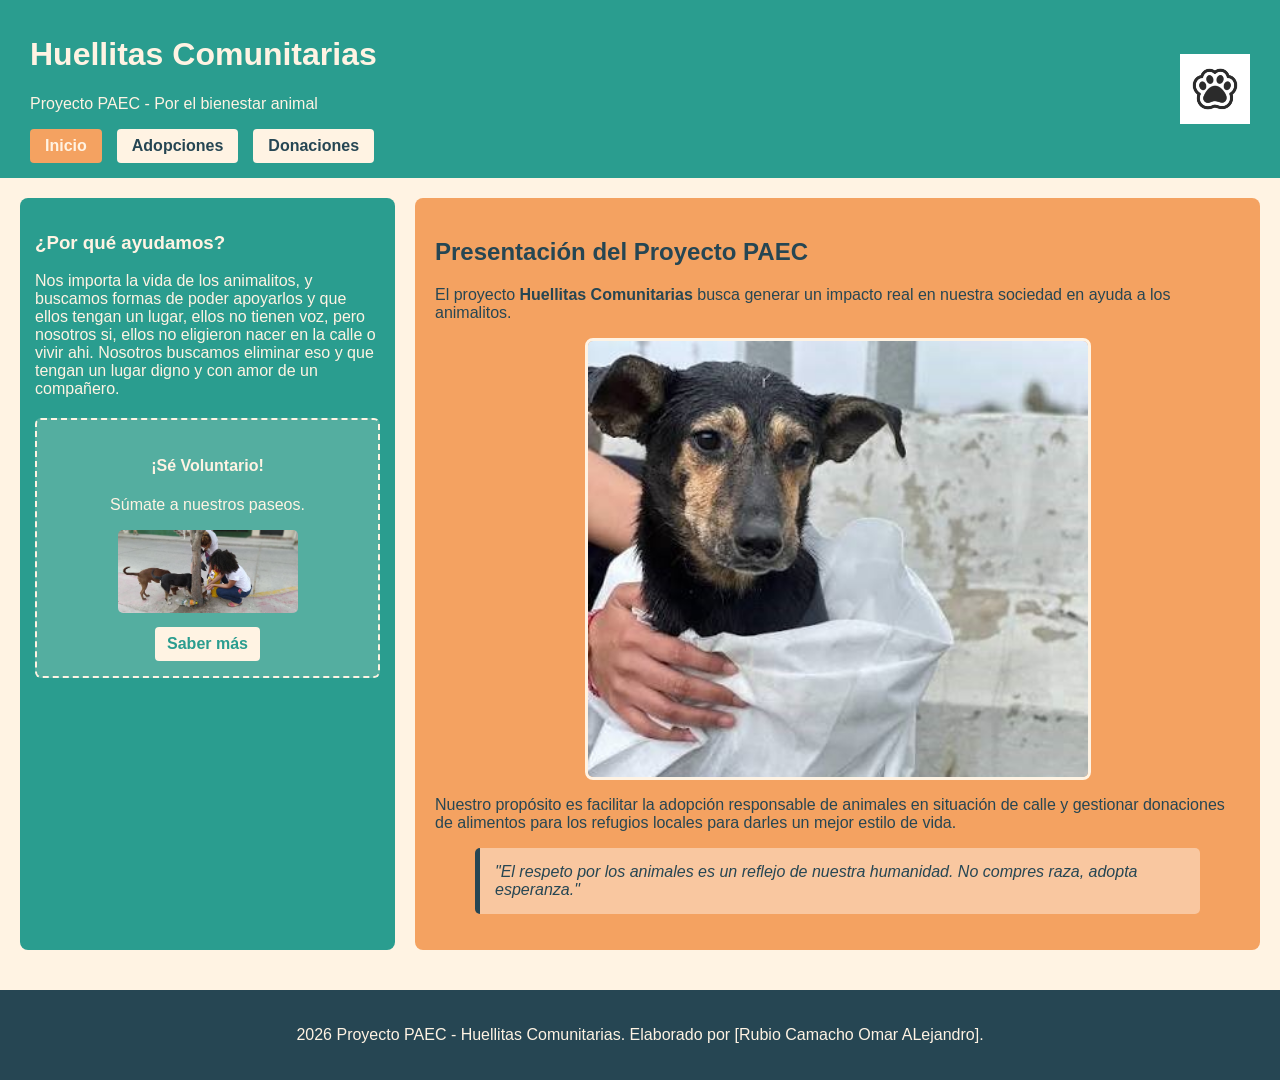
<file: index.html>
<!DOCTYPE html>
<html lang="es">
<head>
  <meta charset="UTF-8">
  <title>Huellitas Comunitarias - Inicio</title>
 

  <link rel="stylesheet" href="css/estilo.css">
</head>
<body>

 
  <header>
    <div>
      <h1>Huellitas Comunitarias</h1>
      <p>Proyecto PAEC - Por el bienestar animal</p>
      
      
      <nav class="barra-navegacion">
        <a href="index.html" class="boton-nav activo">Inicio</a>
        <a href="adopciones.html" class="boton-nav">Adopciones</a>
        <a href="donaciones.html" class="boton-nav">Donaciones</a>
      </nav>
    </div>
    
    <img src="imagenes/huella.png" alt="Logo de Huellitas" class="logo-pequeno">
  </header>

  
  <main>
    
    <aside>
      <h3>¿Por qué ayudamos?</h3>
      <p>Nos importa la vida de los animalitos, y buscamos formas de poder apoyarlos y que ellos tengan un lugar, ellos no tienen voz, pero nosotros si, ellos no eligieron nacer en la calle o vivir ahi. Nosotros buscamos eliminar eso y que tengan un lugar digno y con amor de un compañero.</p>
      
      <div class="publicidad">
        <h4>¡Sé Voluntario!</h4>
        <p>Súmate a nuestros paseos.</p>
        <img src="imagenes/voluntarios.png" alt="Voluntarios ayudando">
        <br>
        <a href="donaciones.html" class="boton-ad">Saber más</a>
      </div>
    </aside>

    
    <section>
      <article>
        <h2>Presentación del Proyecto PAEC</h2>
        <p>El proyecto <strong>Huellitas Comunitarias</strong> busca generar un impacto real en nuestra sociedad en ayuda a los animalitos.</p>
        
        <img src="imagenes/perro rescatado.png" class="imagen-articulo" alt="Perrito rescatado">

        <p>Nuestro propósito es facilitar la adopción responsable de animales en situación de calle y gestionar donaciones de alimentos para los refugios locales para darles un mejor estilo de vida.</p>
        
        <blockquote style="font-style: italic; background: rgba(255,255,255,0.4); padding: 15px; border-left: 5px solid #264653; border-radius: 5px;">
          "El respeto por los animales es un reflejo de nuestra humanidad. No compres raza, adopta esperanza."
        </blockquote>
      </article>
    </section>
  </main>

 
  <footer>
    <p>2026 Proyecto PAEC - Huellitas Comunitarias. Elaborado por [Rubio Camacho Omar ALejandro].</p>
  </footer>

</body>
</html>
</file>
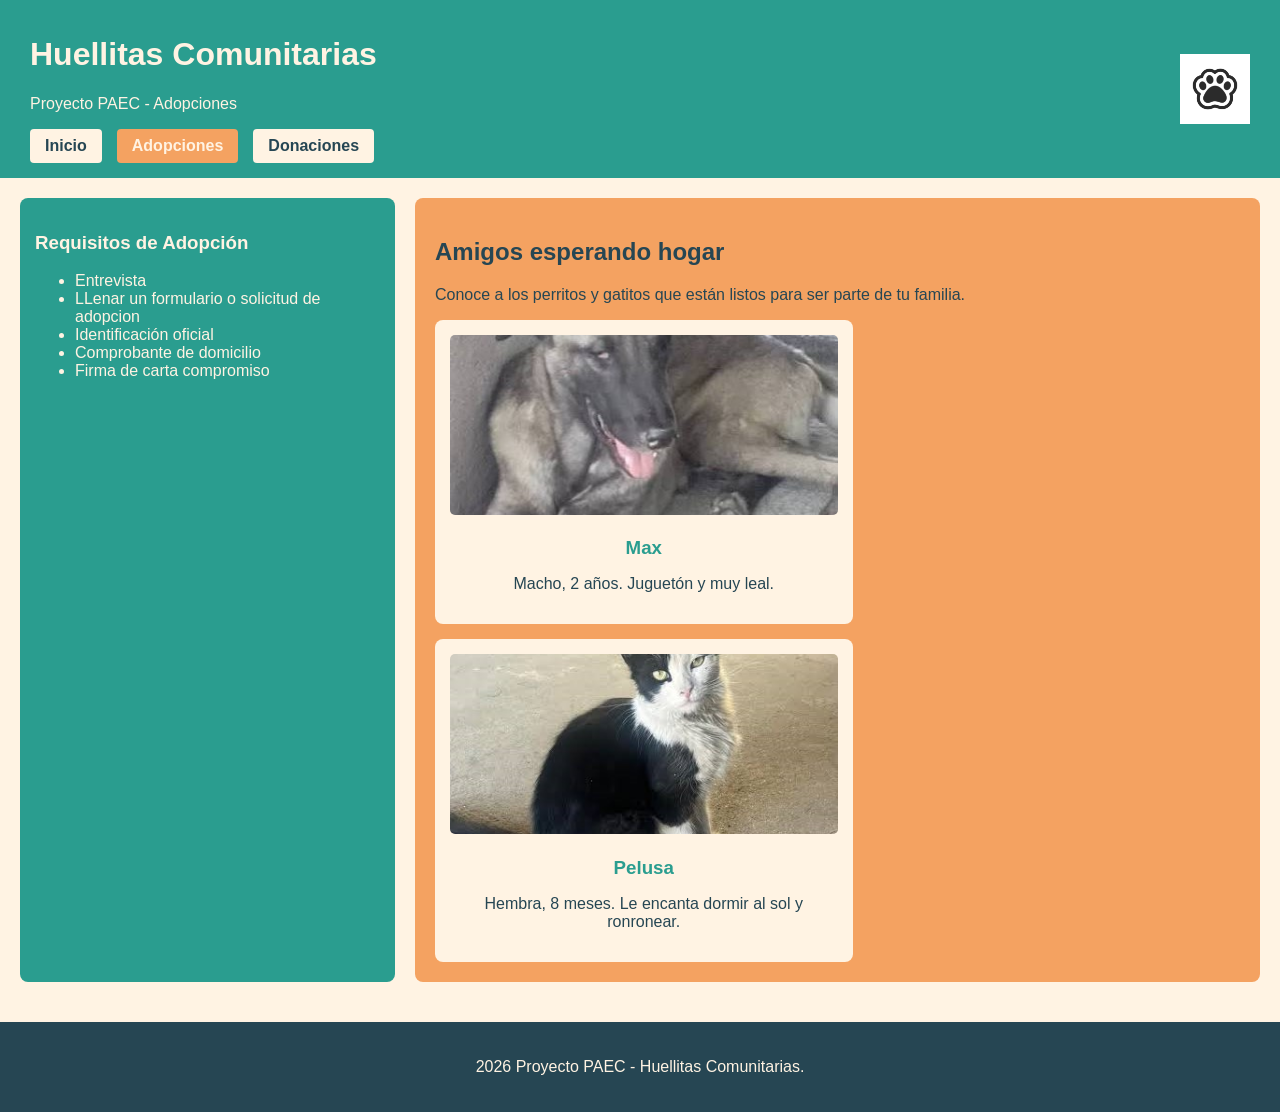
<file: adopciones.html>
<!DOCTYPE html>
<html lang="es">
<head>
  <meta charset="UTF-8">
  <title>Adopciones - Huellitas Comunitarias</title>
  <link rel="stylesheet" href="css/estilo.css">
</head>
<body>

  <header>
    <div>
      <h1>Huellitas Comunitarias</h1>
      <p>Proyecto PAEC - Adopciones</p>
      <nav class="barra-navegacion">
        <a href="index.html" class="boton-nav">Inicio</a>
        <a href="adopciones.html" class="boton-nav activo">Adopciones</a>
        <a href="donaciones.html" class="boton-nav">Donaciones</a>
      </nav>
    </div>
    <img src="imagenes/huella.png" alt="Logo de Huellitas" class="logo-pequeno">
  </header>

  <main>
    <aside>
      <h3>Requisitos de Adopción</h3>
      <ul>
        <li>Entrevista</li>
        <li>LLenar un formulario o solicitud de adopcion</li>
        <li>Identificación oficial</li>
        <li>Comprobante de domicilio</li>
        <li>Firma de carta compromiso</li>
      </ul>
    </aside>

    <section>
      <h2>Amigos esperando hogar</h2>
      <p>Conoce a los perritos y gatitos que están listos para ser parte de tu familia.</p>
      
      <!-- Galería visual estructurada con artículos -->
      <div class="galeria">
        <article class="ficha-mascota">
          <img src="imagenes/max.png" alt="Firulais">
          <h3 style="color: #2A9D8F; margin-bottom: 5px;">Max</h3>
          <p>Macho, 2 años. Juguetón y muy leal.</p>
        </article>
        
        <article class="ficha-mascota">
          <img src="imagenes/pelusa.png" alt="Michi">
          <h3 style="color: #2A9D8F; margin-bottom: 5px;">Pelusa</h3>
          <p>Hembra, 8 meses. Le encanta dormir al sol y ronronear.</p>
        </article>
      </div>
    </section>
  </main>

  <footer>
    <p>2026 Proyecto PAEC - Huellitas Comunitarias.</p>
  </footer>

</body>
</html>
</file>
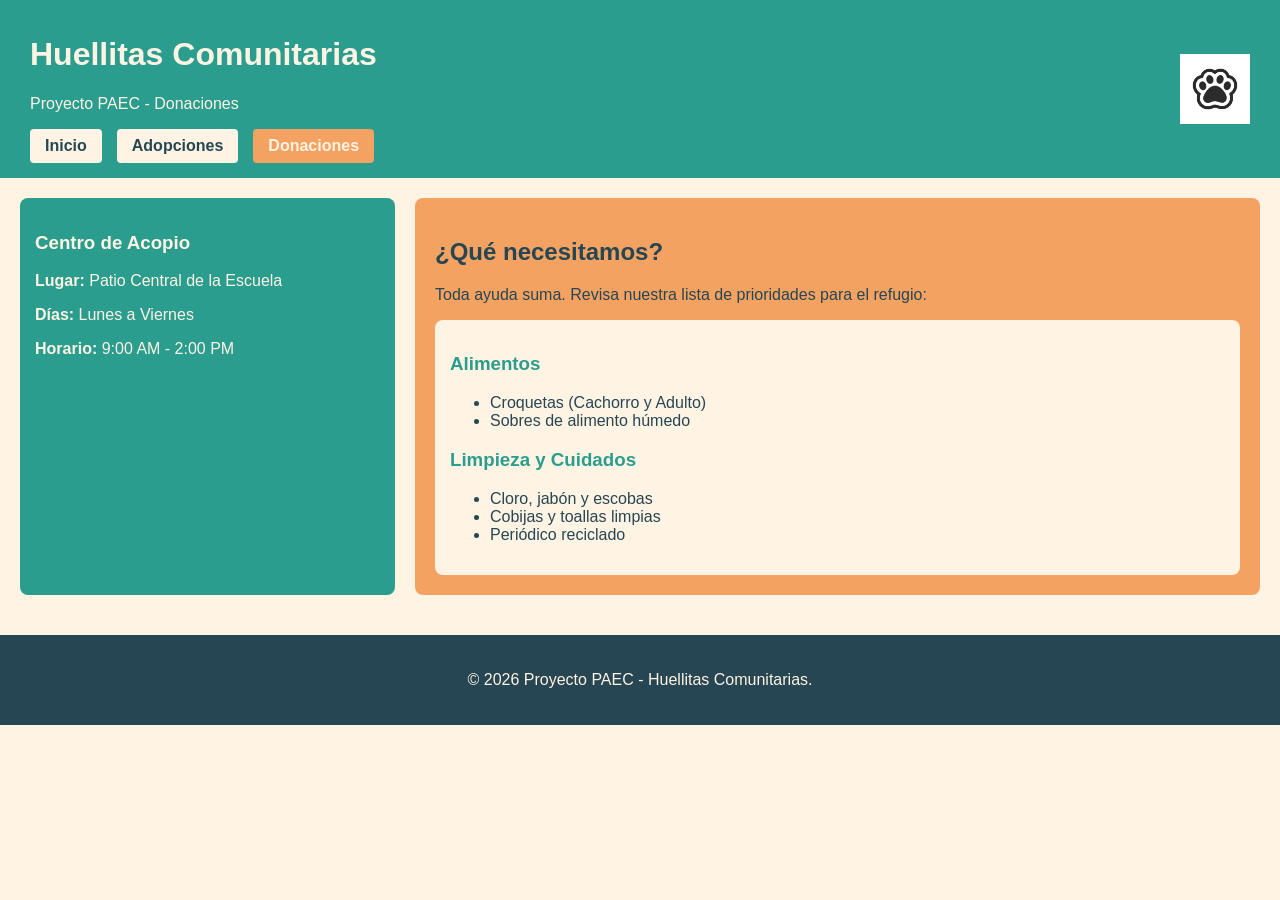
<file: donaciones.html>
<!DOCTYPE html>
<html lang="es">
<head>
  <meta charset="UTF-8">
  <title>Donaciones - Huellitas Comunitarias</title>
  <link rel="stylesheet" href="css/estilo.css">
</head>
<body>

  <header>
    <div>
      <h1>Huellitas Comunitarias</h1>
      <p>Proyecto PAEC - Donaciones</p>
      <nav class="barra-navegacion">
        <a href="index.html" class="boton-nav">Inicio</a>
        <a href="adopciones.html" class="boton-nav">Adopciones</a>
        <a href="donaciones.html" class="boton-nav activo">Donaciones</a>
      </nav>
    </div>
    <img src="imagenes/huella.png" alt="Logo de Huellitas" class="logo-pequeno">
  </header>

  <main>
    <aside>
      <h3>Centro de Acopio</h3>
      <p><strong>Lugar:</strong> Patio Central de la Escuela</p>
      <p><strong>Días:</strong> Lunes a Viernes</p>
      <p><strong>Horario:</strong> 9:00 AM - 2:00 PM</p>
    </aside>

    <section>
      <h2>¿Qué necesitamos?</h2>
      <p>Toda ayuda suma. Revisa nuestra lista de prioridades para el refugio:</p>
      
      <div style="background-color: #FFF3E3; padding: 15px; border-radius: 8px;">
        <h3 style="color: #2A9D8F;"> Alimentos</h3>
        <ul>
          <li>Croquetas (Cachorro y Adulto)</li>
          <li>Sobres de alimento húmedo</li>
        </ul>
        
        <h3 style="color: #2A9D8F;"> Limpieza y Cuidados</h3>
        <ul>
          <li>Cloro, jabón y escobas</li>
          <li>Cobijas y toallas limpias</li>
          <li>Periódico reciclado</li>
        </ul>
      </div>
    </section>
  </main>

  <footer>
    <p>&copy; 2026 Proyecto PAEC - Huellitas Comunitarias.</p>
  </footer>

</body>
</html>
</file>
<file: css/estilo.css>
/* =========================================
   PROYECTO: Huellitas Comunitarias (PAEC)
   Paleta de 4 colores:
   1. #FFF3E3 (Crema claro - Fondo)
   2. #2A9D8F (Verde tierra - Detalles/Header)
   3. #F4A261 (Naranja cálido - Secciones)
   4. #264653 (Gris oscuro - Texto general)
========================================= */

/*1. Estilos Globales */
body {
  font-family: 'Arial', sans-serif;
  background-color: #FFF3E3;
  color: #264653;
  margin: 0;
  padding: 0;
}

/*2. Cabecera*/
header {
  display: flex;
  justify-content: space-between;
  align-items: center;
  background-color: #2A9D8F;
  color: #FFF3E3;
  padding: 15px 30px;
}
.logo-pequeno {
  width: 70px;
  height: auto;
  display: block;
}

/* 3. Navegación */
.barra-navegacion {
  display: flex;
  gap: 15px;
  margin-top: 10px;
}
.boton-nav {
  text-decoration: none;
  color: #264653;
  background-color: #FFF3E3;
  padding: 8px 15px;
  border-radius: 4px;
  font-weight: bold;
  transition: background-color 0.3s;
}
.boton-nav:hover, .boton-nav.activo {
  background-color: #F4A261;
  color: #FFF3E3;
}

/* 4. Contenedor Principal y Columnas */
main {
  display: flex;
  gap: 20px;
  padding: 20px;
}
/* Barra lateral izquierda */
aside {
  width: 30%;
  background-color: #2A9D8F;
  color: #FFF3E3;
  padding: 15px;
  border-radius: 8px;
}
/* Área principal derecha */
section {
  width: 70%;
  background-color: #F4A261;
  color: #264653;
  padding: 20px;
  border-radius: 8px;
}

/* 5. Elementos Internos */
.imagen-articulo {
  width: 100%;
  max-width: 500px;
  height: auto;
  display: block;
  margin: 15px auto;
  border-radius: 8px;
  border: 3px solid #FFF3E3;
}
.publicidad {
  background-color: rgba(255, 243, 227, 0.2);
  border: 2px dashed #FFF3E3;
  padding: 15px;
  margin-top: 20px;
  text-align: center;
  border-radius: 6px;
}
.publicidad img {
  width: 100%;
  max-width: 180px;
  border-radius: 5px;
}
.boton-ad {
  display: inline-block;
  background-color: #FFF3E3;
  color: #2A9D8F;
  padding: 8px 12px;
  text-decoration: none;
  font-weight: bold;
  border-radius: 4px;
  margin-top: 10px;
}
.galeria {
  display: flex;
  flex-wrap: wrap;
  gap: 15px;
  margin-top: 15px;
}
.ficha-mascota {
  background-color: #FFF3E3;
  width: calc(50% - 15px);
  padding: 15px;
  border-radius: 8px;
  text-align: center;
}
.ficha-mascota img {
  width: 100%;
  height: 180px;
  object-fit: cover;
  border-radius: 5px;
}

/* 6. Pie de Página*/
footer {
  text-align: center;
  padding: 20px;
  background-color: #264653;
  color: #FFF3E3;
  margin-top: 20px;
}
</file>
